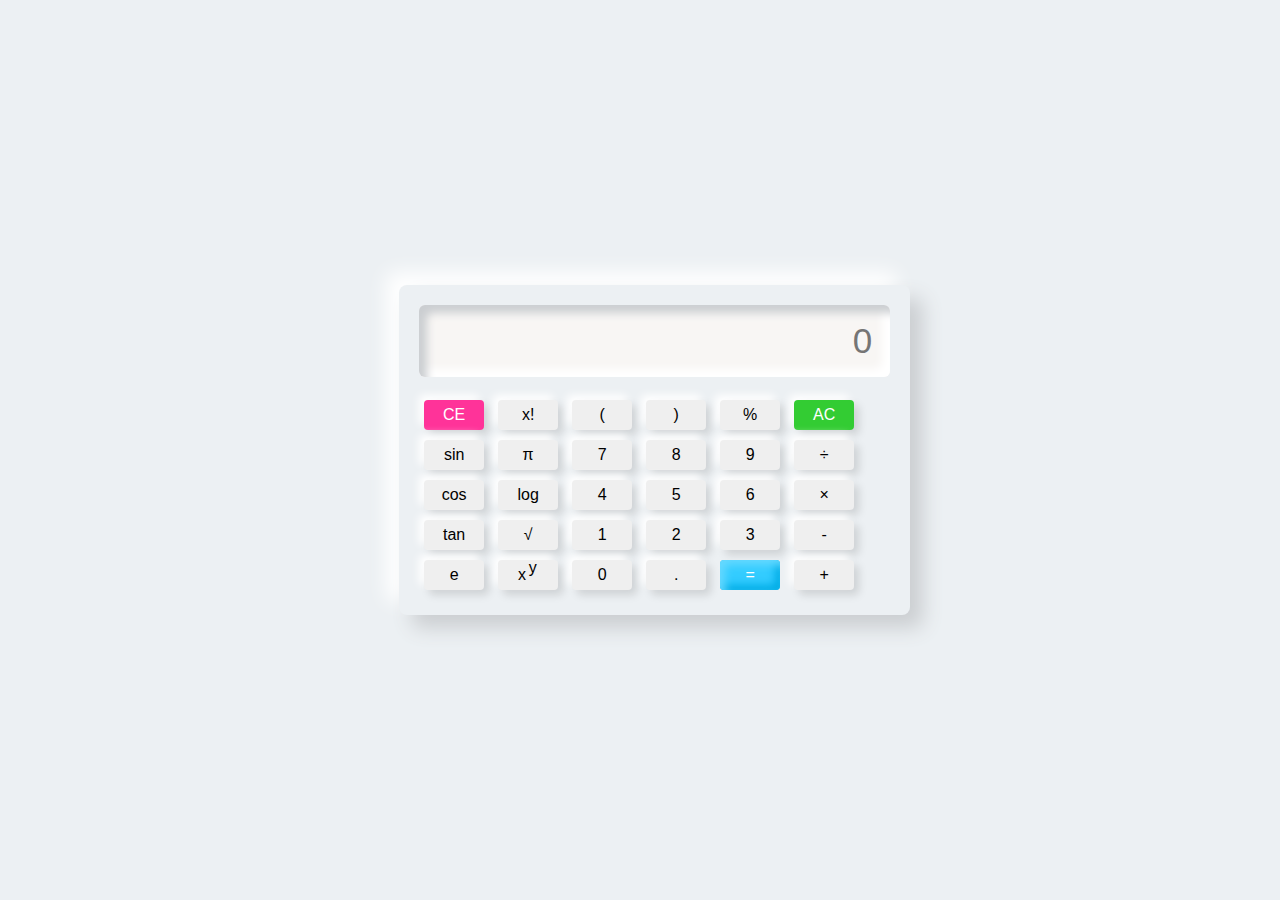
<file: index.html>
<!DOCTYPE html>
<html lang="en">

<head>
    <meta charset="UTF-8">
    <meta name="viewport" content="width=device-width, initial-scale=1.0">
    <title>Calculator — Live Demo</title>
    <link rel="stylesheet" href="cal.css">
    <link rel="stylesheet" href="https://stackpath.bootstrapcdn.com/font-awesome/4.7.0/css/font-awesome.min.css">
</head>
<body>

    <div class="container">
        <div class="display">
            <input id="screen" type="text" placeholder="0">
        </div>

        <div class="btns">
            <div class="row">
                <button id="ce" onclick="backspc()">CE</button>
                <button onclick="fact()">x!</button>
                <button class="btn">(</button>
                <button class="btn">)</button>
                <button class="btn">%</button>
                <button id="ac" onclick="screen.value=''">AC</button>
            </div>

            <div class="row">
                <button onclick="sin()">sin</button>
                <button onclick="pi()">π</button>
                <button class="btn">7</button>
                <button class="btn">8</button>
                <button class="btn">9</button>
                <button class="btn">÷</button>
            </div>

            <div class="row">
                <button onclick="cos()">cos</button>
                <button onclick="log()">log</button>
                <button class="btn">4</button>
                <button class="btn">5</button>
                <button class="btn">6</button>
                <button class="btn">×</button>
            </div>

            <div class="row">
                <button onclick="tan()">tan</button>
                <button onclick="sqrt()">√</button>
                <button class="btn">1</button>
                <button class="btn">2</button>
                <button class="btn">3</button>
                <button class="btn">-</button>
            </div>

            <div class="row">
                <button onclick="e()">e</button>
                <button onclick="pow()">x <span style="position: relative; bottom: .4em; right: .1em;">y</span>
                </button>
                <button class="btn">0</button>
                <button class="btn">.</button>
                <button id="eval" onclick="calculate()">=</button>
                <button class="btn">+</button>
            </div>
        </div>
    </div>

    <script src="cal.js"></script>
</body>

</html>
</file>
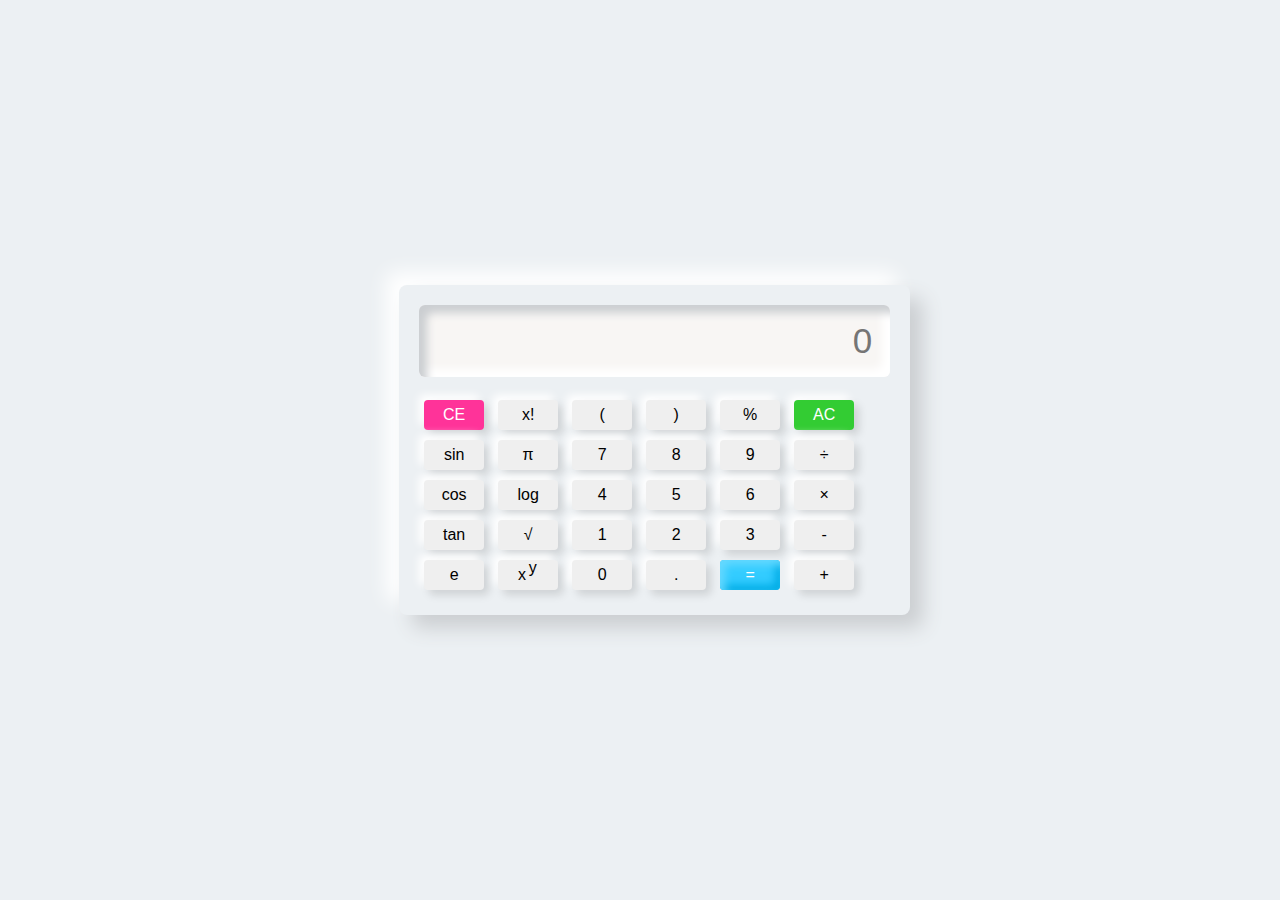
<file: cal.html>
<!DOCTYPE html>
<html lang="en">

<head>
    <meta charset="UTF-8">
    <meta name="viewport" content="width=device-width, initial-scale=1.0">
    <title>Anthony Chijioke Okechukwu</title>
    <link rel="stylesheet" type="text/css" href="cal.css">
    <link rel="stylesheet" type="text/css"
    href="https://stackpath.bootstrapcdn.com/font-awesome/4.7.0/css/font-awesome.min.css">
</head>
<body>

    <div class="container">
        <div class="display">
            <input id="screen" type="text" placeholder="0">
        </div>

        <div class="btns">
            <div class="row">
                <button id="ce" onclick="backspc()">CE</button>
                <button onclick="fact()">x!</button>
                <button class="btn">(</button>
                <button class="btn">)</button>
                <button class="btn">%</button>
                <button id="ac" onclick="screen.value=''">AC</button>
            </div>

            <div class="row">
                <button onclick="sin()">sin</button>
                <button onclick="pi()">π</button>
                <button class="btn">7</button>
                <button class="btn">8</button>
                <button class="btn">9</button>
                <button class="btn">÷</button>
            </div>

            <div class="row">
                <button onclick="cos()">cos</button>
                <button onclick="log()">log</button>
                <button class="btn">4</button>
                <button class="btn">5</button>
                <button class="btn">6</button>
                <button class="btn">×</button>
            </div>

            <div class="row">
                <button onclick="tan()">tan</button>
                <button onclick="sqrt()">√</button>
                <button class="btn">1</button>
                <button class="btn">2</button>
                <button class="btn">3</button>
                <button class="btn">-</button>
            </div>

            <div class="row">
                <button onclick="e()">e</button>
                <button onclick="pow()">x <span style="position: relative; bottom: .4em; right: .1em;">y</span>
                </button>
                <button class="btn">0</button>
                <button class="btn">.</button>
                <button id="eval" onclick="calculate()">=</button>
                <button class="btn">+</button>
            </div>
        </div>
    </div>
</body>
</html>
</file>
<file: cal.css>
body {
        padding: 0;
        margin: 0;
        display: flex;
        justify-content: center;
        align-items: center;
        min-height: 100vh;
        user-select: none;
        background: #ecf0f3;
    }

    .container {
        margin-left: 1.8em;
        padding: 20px;
        border-radius: 8px;
        box-shadow: 13px 13px 20px #cbced1,
            -13px -13px 20px #ffffff;
    }

    .content {
        width: 100%;
        margin-top: 1.7em;
        display: flex;
        justify-content: center;
        align-items: center;
        flex-direction: column;
    }

    .row button {
        width: 60px;
        height: 30px;
        font-size: 16px;
        border: none;
        outline: none;
        margin: 5px;
        border-radius: 4px;
        transition: .1s;
        box-shadow: 5px 5px 8px #00000020,
            -5px -5px 8px #ffff;
    }

    .row button:hover {
        box-shadow: inset 5px 5px 8px rgba(16, 16, 16, .1),
            inset -5px -5px 8px #fff;
        background: #fff;
    }

    .display #screen {
        margin-bottom: .5em;
        width: auto;
        height: 70px;
        font-size: 35px;
        outline: none;
        border: none;
        text-align: right;
        padding-right: .5em;
        background: #f8f6f4;
        border-radius: 6px;
        box-shadow: inset 8px 8px 8px #cbced1,
            inset -8px -8px 8px #ffffff;
    }

    #eval {
        background: #33ccff;
        color: #fff;
        box-shadow: inset 5px 5px 8px #66d9ff,
            inset -5px -5px 8px #00ace6;
    }

    #eval:hover {
        box-shadow: inset 5px 5px 8px #00ace6,
            inset -5px -5px 8px #00ace6;
    }

    #ac {
        background: #33cc33;
        color: #fff;
    }

    #ac:hover {
        box-shadow: inset 5px 5px 8px #2eb82e,
            inset -5px -5px 8px #33cc33;
    }

    #ce {
        background: #ff3399;
        color: #fff;
    }

    #ce:hover {
        box-shadow: inset 5px 5px 8px #e60073,
            inset -5px -5px 8px #ff3399;
    }
</file>
